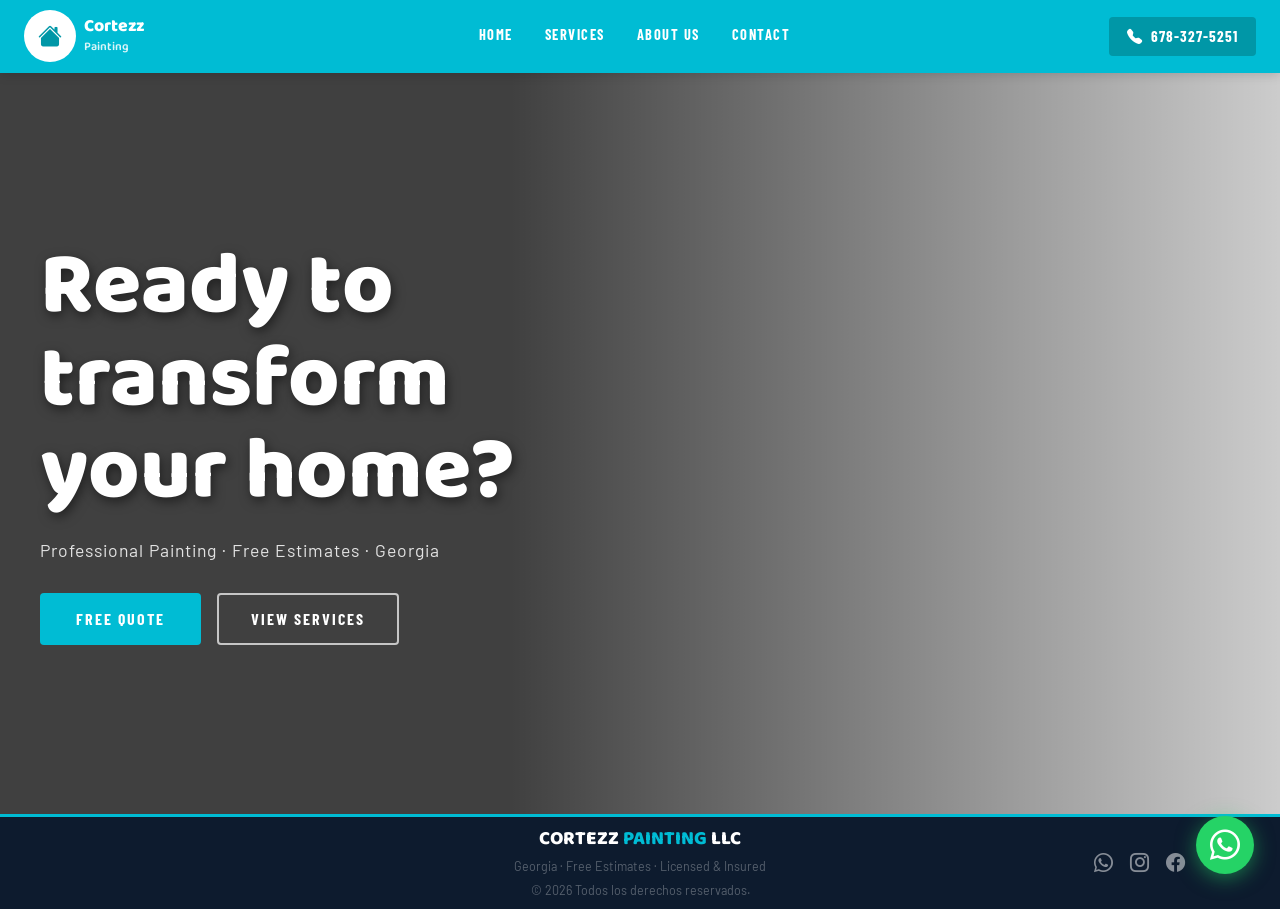
<file: index.html>
<!DOCTYPE html>
<html lang="es">

<head>
    <meta charset="UTF-8" />
    <meta name="viewport" content="width=device-width, initial-scale=1.0" />
    <title>Cortezz Painting LLC</title>
    <link href="https://cdn.jsdelivr.net/npm/bootstrap@5.3.3/dist/css/bootstrap.min.css" rel="stylesheet" />
    <link href="https://cdn.jsdelivr.net/npm/bootstrap-icons@1.11.3/font/bootstrap-icons.css" rel="stylesheet" />
    <link
        href="https://fonts.googleapis.com/css2?family=Baloo+2:wght@600;800&family=Barlow:wght@300;400;600&family=Barlow+Condensed:wght@600;700&display=swap"
        rel="stylesheet" />
    <link rel="stylesheet" href="css/styles.css" />
</head>

<body>

    <!-- ═══ NAVBAR ═══ -->
    <nav class="navbar navbar-expand-lg">
        <div class="container-fluid px-4">

            <a class="navbar-brand d-flex align-items-center gap-2" href="#inicio">
                <div class="logo-circle">
                    <i class="bi bi-house-fill"></i>
                </div>
                <span class="logo-text">Cortezz<br><small>Painting</small></span>
            </a>

            <button class="navbar-toggler" type="button" data-bs-toggle="collapse" data-bs-target="#navMenu">
                <span class="navbar-toggler-icon"></span>
            </button>

            <div class="collapse navbar-collapse justify-content-center" id="navMenu">
                <ul class="navbar-nav gap-lg-4">
                    <li class="nav-item"><a class="nav-link active-link" href="index.html">HOME</a></li>
                    <li class="nav-item"><a class="nav-link" href="Services.html">SERVICES</a></li>
                    <li class="nav-item"><a class="nav-link" href="AboutUs.html">ABOUT US</a></li>
                    <li class="nav-item"><a class="nav-link" href="Contact.html">CONTACT</a></li>
                </ul>
            </div>

            <a href="tel:6783275251" class="nav-phone d-none d-lg-flex align-items-center gap-2">
                <i class="bi bi-telephone-fill"></i> 678-327-5251
            </a>

        </div>
    </nav>

    <!-- ═══ HERO ═══ -->
    <section id="inicio" class="hero">
        <div class="hero-overlay"></div>
        <div class="hero-content">
            <h1>Ready to transform your home?</h1>
            <p>Professional Painting · Free Estimates · Georgia</p>
            <div class="d-flex gap-3 flex-wrap justify-content-center justify-content-md-start">
                <a href="Contact.html" class="btn-hero-primary">Free Quote</a>
                <a href="Services.html" class="btn-hero-outline">View Services</a>
            </div>
        </div>
    </section>

    <!-- ═══ FOOTER ═══ -->
    <footer>
        <div class="container-fluid px-4 footer-wrap">
            <div class="text-center py-2">
                <span class="footer-logo">CORTEZZ <span>PAINTING</span> LLC</span><br>
                <small>Georgia · Free Estimates · Licensed &amp; Insured</small><br>
                <small>© 2026 Todos los derechos reservados.</small>
            </div>
            <div class="ftr-social text-center">
                <a href="https://wa.me/16783275251" target="_blank"><i class="bi bi-whatsapp"></i></a>
                <a href="https://instagram.com/cortezzpainting" target="_blank"><i class="bi bi-instagram"></i></a>
                <a href="https://facebook.com/cortezzpainting" target="_blank"><i class="bi bi-facebook"></i></a>
            </div>
        </div>
    </footer>

    <!-- ═══ WhatsApp flotante ═══ -->
    <a href="https://wa.me/16783275251" target="_blank" class="wa-float" title="WhatsApp">
        <i class="bi bi-whatsapp"></i>
    </a>

    <!-- ═══ Scroll top ═══ -->
    <button id="scrollTop"><i class="bi bi-arrow-up"></i></button>

    <script src="https://cdn.jsdelivr.net/npm/bootstrap@5.3.3/dist/js/bootstrap.bundle.min.js"></script>
    <script src="js/index.js"></script>
</body>

</html>
</file>
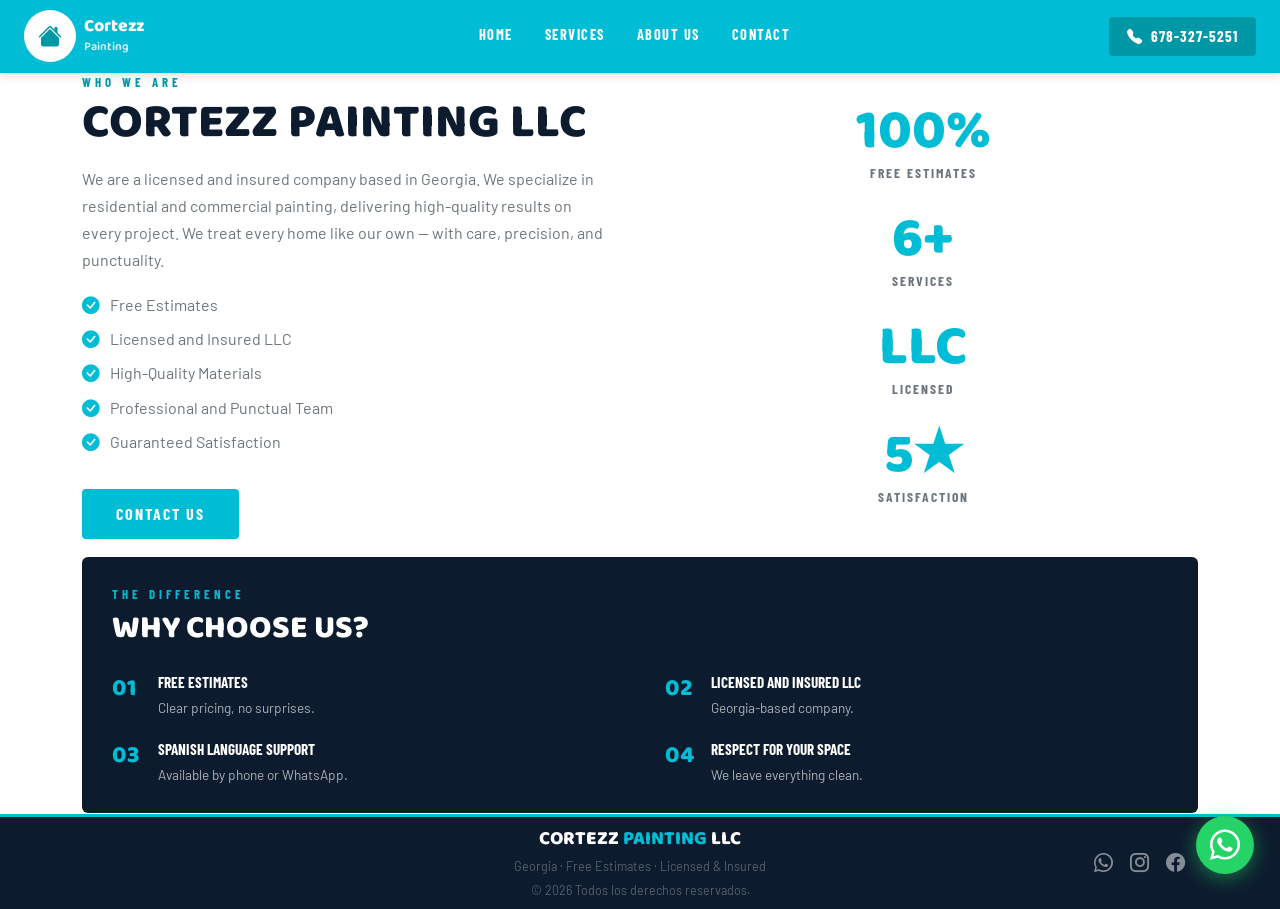
<file: AboutUs.html>
<!DOCTYPE html>
<html lang="es">

<head>
    <meta charset="UTF-8">
    <meta name="viewport" content="width=device-width, initial-scale=1.0">
    <title>About Us — Cortezz Painting LLC</title>
    <link href="https://cdn.jsdelivr.net/npm/bootstrap@5.3.3/dist/css/bootstrap.min.css" rel="stylesheet" />
    <link href="https://cdn.jsdelivr.net/npm/bootstrap-icons@1.11.3/font/bootstrap-icons.css" rel="stylesheet" />
    <link href="https://fonts.googleapis.com/css2?family=Baloo+2:wght@600;800&family=Barlow:wght@300;400;600&family=Barlow+Condensed:wght@600;700&display=swap" rel="stylesheet" />
    <link rel="stylesheet" href="css/styles.css" />
</head>

<body>
    <!-- ═══ NAVBAR ═══ -->
    <nav class="navbar navbar-expand-lg">
        <div class="container-fluid px-4">
            <a class="navbar-brand d-flex align-items-center gap-2" href="#inicio">
                <div class="logo-circle">
                    <i class="bi bi-house-fill"></i>
                </div>
                <span class="logo-text">Cortezz<br><small>Painting</small></span>
            </a>
            <button class="navbar-toggler" type="button" data-bs-toggle="collapse" data-bs-target="#navMenu">
                <span class="navbar-toggler-icon"></span>
            </button>
            <div class="collapse navbar-collapse justify-content-center" id="navMenu">
                <ul class="navbar-nav gap-lg-4">
                    <li class="nav-item"><a class="nav-link" href="index.html">HOME</a></li>
                    <li class="nav-item"><a class="nav-link" href="Services.html">SERVICES</a></li>
                    <li class="nav-item"><a class="nav-link active-link" href="AboutUs.html">ABOUT US</a></li>
                    <li class="nav-item"><a class="nav-link" href="Contact.html">CONTACT</a></li>
                </ul>
            </div>
            <a href="tel:6783275251" class="nav-phone d-none d-lg-flex align-items-center gap-2">
                <i class="bi bi-telephone-fill"></i> 678-327-5251
            </a>
        </div>
    </nav>

    <!-- ═══ SOBRE NOSOTROS ═══ -->
    <section id="nosotros" class="about-section">
        <div class="container py-4">
            <div class="row align-items-center g-3">
                <div class="col-lg-6">
                    <p class="sec-label">Who We Are</p>
                    <h2 class="sec-title mb-3">CORTEZZ PAINTING LLC</h2>
                    <p class="about-text">We are a licensed and insured company based in Georgia. We
                        specialize in residential and commercial painting, delivering high-quality results on every
                        project. We treat every home like our own — with care, precision, and punctuality.
                    </p>
                    <ul class="about-list">
                        <li><i class="bi bi-check-circle-fill"></i> Free Estimates</li>
                        <li><i class="bi bi-check-circle-fill"></i> Licensed and Insured LLC</li>
                        <li><i class="bi bi-check-circle-fill"></i> High-Quality Materials</li>
                        <li><i class="bi bi-check-circle-fill"></i> Professional and Punctual Team</li>
                        <li><i class="bi bi-check-circle-fill"></i> Guaranteed Satisfaction</li>
                    </ul>
                    <a href="/html/Contact.html" class="btn-main mt-3 d-inline-block">Contact Us</a>
                </div>
                <div class="col-lg-6">
                    <div class="stats-grid">
                        <div class="stat-box"><span class="stat-num">100%</span><span class="stat-lbl">Free Estimates</span></div>
                        <div class="stat-box"><span class="stat-num">6+</span><span class="stat-lbl">Services</span></div>
                        <div class="stat-box"><span class="stat-num">LLC</span><span class="stat-lbl">Licensed</span></div>
                        <div class="stat-box"><span class="stat-num">5★</span><span class="stat-lbl">Satisfaction</span></div>
                    </div>
                </div>
            </div>
            <!-- Por qué elegirnos -->
            <div class="nos-why">
                <p class="sec-label" style="color:var(--teal)">The Difference</p>
                <h3 class="nos-why-title">WHY CHOOSE US?</h3>
                <div class="nos-why-grid">
                    <div class="nos-why-item">
                        <span class="nos-why-num">01</span>
                        <div><strong>Free Estimates</strong><p>Clear pricing, no surprises.</p></div>
                    </div>
                    <div class="nos-why-item">
                        <span class="nos-why-num">02</span>
                        <div><strong>Licensed and Insured LLC</strong><p>Georgia-based company.</p></div>
                    </div>
                    <div class="nos-why-item">
                        <span class="nos-why-num">03</span>
                        <div><strong>Spanish Language Support</strong><p>Available by phone or WhatsApp.</p></div>
                    </div>
                    <div class="nos-why-item">
                        <span class="nos-why-num">04</span>
                        <div><strong>Respect for Your Space</strong><p>We leave everything clean.</p></div>
                    </div>
                </div>
            </div>
        </div>
    </section>

    <!-- ═══ FOOTER ═══ -->
    <footer>
        <div class="container-fluid px-4 footer-wrap">
            <div class="text-center py-2">
                <span class="footer-logo">CORTEZZ <span>PAINTING</span> LLC</span><br>
                <small>Georgia · Free Estimates · Licensed &amp; Insured</small><br>
                <small>© 2026 Todos los derechos reservados.</small>
            </div>
            <div class="ftr-social text-center">
                <a href="https://wa.me/16783275251" target="_blank"><i class="bi bi-whatsapp"></i></a>
                <a href="https://instagram.com/cortezzpainting" target="_blank"><i class="bi bi-instagram"></i></a>
                <a href="https://facebook.com/cortezzpainting" target="_blank"><i class="bi bi-facebook"></i></a>
            </div>
        </div>
    </footer>

    <a href="https://wa.me/16783275251" target="_blank" class="wa-float" title="WhatsApp">
        <i class="bi bi-whatsapp"></i>
    </a>
    <button id="scrollTop"><i class="bi bi-arrow-up"></i></button>

    <script src="https://cdn.jsdelivr.net/npm/bootstrap@5.3.3/dist/js/bootstrap.bundle.min.js"></script>
    <script src="js/index.js"></script>
</body>

</html>
</file>
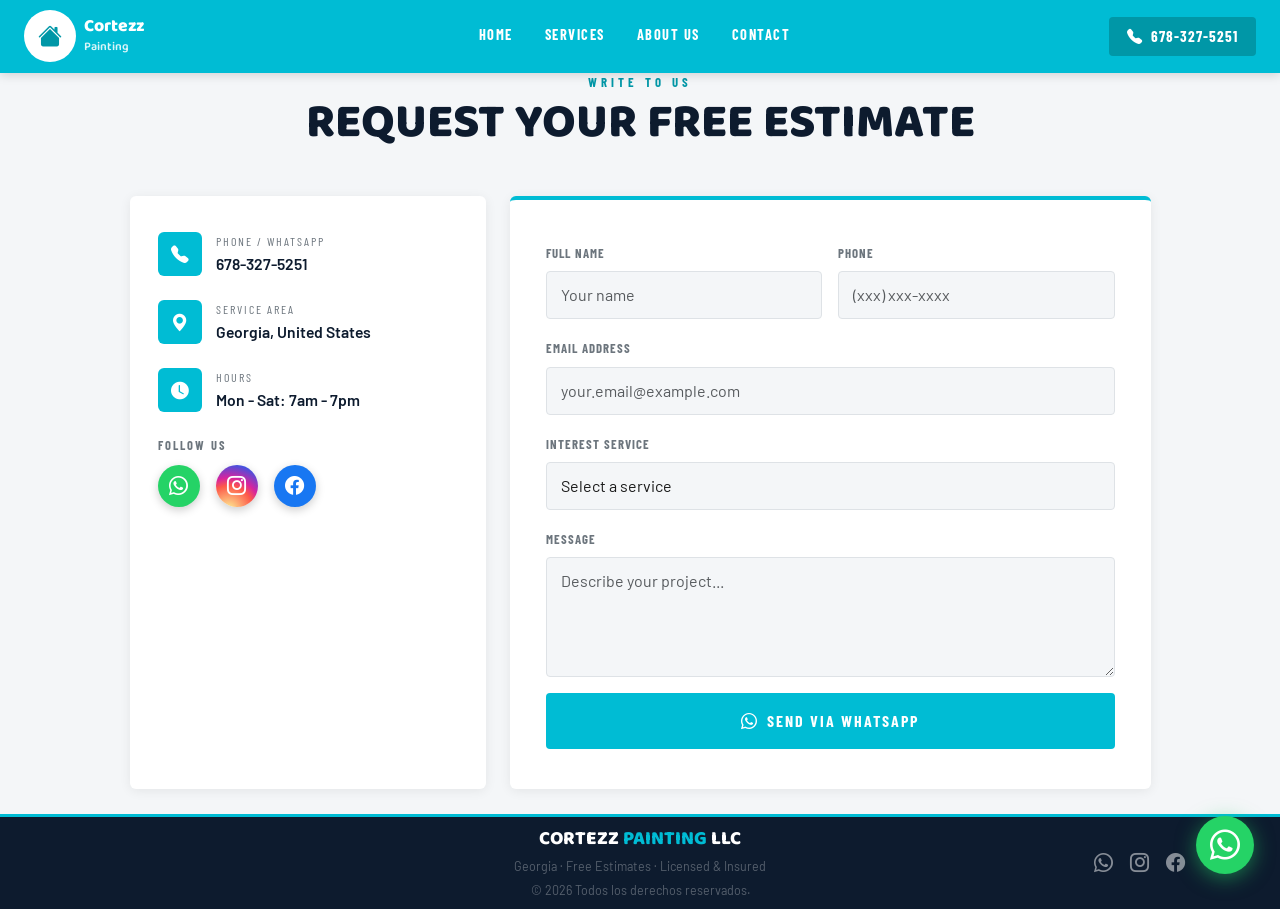
<file: Contact.html>
<!DOCTYPE html>
<html lang="es">

<head>
    <meta charset="UTF-8">
    <meta name="viewport" content="width=device-width, initial-scale=1.0">
    <title>Contact — Cortezz Painting LLC</title>
    <link href="https://cdn.jsdelivr.net/npm/bootstrap@5.3.3/dist/css/bootstrap.min.css" rel="stylesheet" />
    <link href="https://cdn.jsdelivr.net/npm/bootstrap-icons@1.11.3/font/bootstrap-icons.css" rel="stylesheet" />
    <link
        href="https://fonts.googleapis.com/css2?family=Baloo+2:wght@600;800&family=Barlow:wght@300;400;600&family=Barlow+Condensed:wght@600;700&display=swap"
        rel="stylesheet" />
    <link rel="stylesheet" href="css/styles.css" />
</head>

<body>
    <!-- ═══ NAVBAR ═══ -->
    <nav class="navbar navbar-expand-lg">
        <div class="container-fluid px-4">
            <a class="navbar-brand d-flex align-items-center gap-2" href="#inicio">
                <div class="logo-circle">
                    <i class="bi bi-house-fill"></i>
                </div>
                <span class="logo-text">Cortezz<br><small>Painting</small></span>
            </a>
            <button class="navbar-toggler" type="button" data-bs-toggle="collapse" data-bs-target="#navMenu">
                <span class="navbar-toggler-icon"></span>
            </button>
            <div class="collapse navbar-collapse justify-content-center" id="navMenu">
                <ul class="navbar-nav gap-lg-4">
                    <li class="nav-item"><a class="nav-link" href="index.html">HOME</a></li>
                    <li class="nav-item"><a class="nav-link" href="Services.html">SERVICES</a></li>
                    <li class="nav-item"><a class="nav-link" href="AboutUs.html">ABOUT US</a></li>
                    <li class="nav-item"><a class="nav-link active-link" href="Contact.html">CONTACT</a></li>
                </ul>
            </div>
            <a href="tel:6783275251" class="nav-phone d-none d-lg-flex align-items-center gap-2">
                <i class="bi bi-telephone-fill"></i> 678-327-5251
            </a>
        </div>
    </nav>

    <!-- ═══ CONTACTO ═══ -->
    <section id="contacto" class="contact-section">
        <div class="container py-3d">
            <div class="text-center mb-5">
                <p class="sec-label">Write to us</p>
                <h2 class="sec-title">REQUEST YOUR FREE ESTIMATE</span></h2>
            </div>
            <div class="row g-4 justify-content-center">

                <!-- Info -->
                <div class="col-lg-4">
                    <div class="info-card">
                        <div class="info-item">
                            <div class="info-icon"><i class="bi bi-telephone-fill"></i></div>
                            <div><small>Phone / WhatsApp</small><a href="tel:6783275251">678-327-5251</a></div>
                        </div>
                        <div class="info-item">
                            <div class="info-icon"><i class="bi bi-geo-alt-fill"></i></div>
                            <div><small>Service Area</small>
                                <p>Georgia, United States</p>
                            </div>
                        </div>
                        <div class="info-item">
                            <div class="info-icon"><i class="bi bi-clock-fill"></i></div>
                            <div><small>Hours</small>
                                <p>Mon - Sat: 7am - 7pm</p>
                            </div>
                        </div>
                        <div class="mt-4">
                            <p class="soc-title">Follow Us</p>
                            <div class="d-flex gap-3">
                                <a href="https://wa.me/16783275251" target="_blank" class="soc-btn s-wa"><i
                                        class="bi bi-whatsapp"></i></a>
                                <a href="https://instagram.com/cortezzpainting" target="_blank" class="soc-btn s-ig"><i
                                        class="bi bi-instagram"></i></a>
                                <a href="https://facebook.com/cortezzpainting" target="_blank" class="soc-btn s-fb"><i
                                        class="bi bi-facebook"></i></a>
                            </div>
                        </div>
                    </div>
                </div>

                <!-- Formulario -->
                <div class="col-lg-7">
                    <form id="contactForm" class="form-card">
                        <div class="row g-3">
                            <div class="col-md-6">
                                <label class="form-label">Full Name</label>
                                <input id="f-name" type="text" class="form-control" placeholder="Your name">
                                <div class="invalid-feedback">Please enter your name.</div>
                            </div>
                            <div class="col-md-6">
                                <label class="form-label">Phone</label>
                                <input id="f-phone" type="tel" class="form-control" placeholder="(xxx) xxx-xxxx">
                                <div class="invalid-feedback">Please enter your phone number.</div>
                            </div>
                            <div class="col-12">
                                <label class="form-label">Email Address</label>
                                <input id="f-email" type="email" class="form-control" placeholder="your.email@example.com">
                                <div class="invalid-feedback">Please enter a valid email address.</div>
                            </div>
                            <div class="col-12">
                                <label class="form-label">Interest Service</label>
                                <select id="f-service" class="form-select">
                                    <option value="" disabled selected>Select a service</option>
                                    <option>Interior / Exterior Painting</option>
                                    <option>Pressure Washing</option>
                                    <option>Drywall Repairs</option>
                                    <option>Exterior Repairs</option>
                                    <option> siding (Siding)</option>
                                    <option>Fences, Wood and Decks</option>
                                    <option>Multiple Services</option>
                                </select>
                            </div>
                            <div class="col-12">
                                <label class="form-label">Message</label>
                                <textarea id="f-msg" class="form-control" rows="4"
                                    placeholder="Describe your project..."></textarea>
                            </div>
                            <div class="col-12">
                                <button id="btnSend" class="btn-main w-100 py-3">
                                    <i class="bi bi-whatsapp me-2"></i>Send via WhatsApp
                                </button>
                                <p id="form-success" class="form-success d-none mt-3">
                                    <i class="bi bi-check-circle-fill me-2"></i>Done! We'll contact you soon.
                                </p>
                            </div>
                        </div>
                    </form>
                </div>

            </div>
        </div>
    </section>

    <!-- ═══ FOOTER ═══ -->
    <footer>
        <div class="container-fluid px-4 footer-wrap">
            <div class="text-center py-2">
                <span class="footer-logo">CORTEZZ <span>PAINTING</span> LLC</span><br>
                <small>Georgia · Free Estimates · Licensed &amp; Insured</small><br>
                <small>© 2026 Todos los derechos reservados.</small>
            </div>
            <div class="ftr-social text-center">
                <a href="https://wa.me/16783275251" target="_blank"><i class="bi bi-whatsapp"></i></a>
                <a href="https://instagram.com/cortezzpainting" target="_blank"><i class="bi bi-instagram"></i></a>
                <a href="https://facebook.com/cortezzpainting" target="_blank"><i class="bi bi-facebook"></i></a>
            </div>
        </div>
    </footer>

    <a href="https://wa.me/16783275251" target="_blank" class="wa-float" title="WhatsApp">
        <i class="bi bi-whatsapp"></i>
    </a>
    <button id="scrollTop"><i class="bi bi-arrow-up"></i></button>

    <script src="https://cdn.jsdelivr.net/npm/bootstrap@5.3.3/dist/js/bootstrap.bundle.min.js"></script>
    <script src="js/index.js"></script>
</body>

</html>
</file>
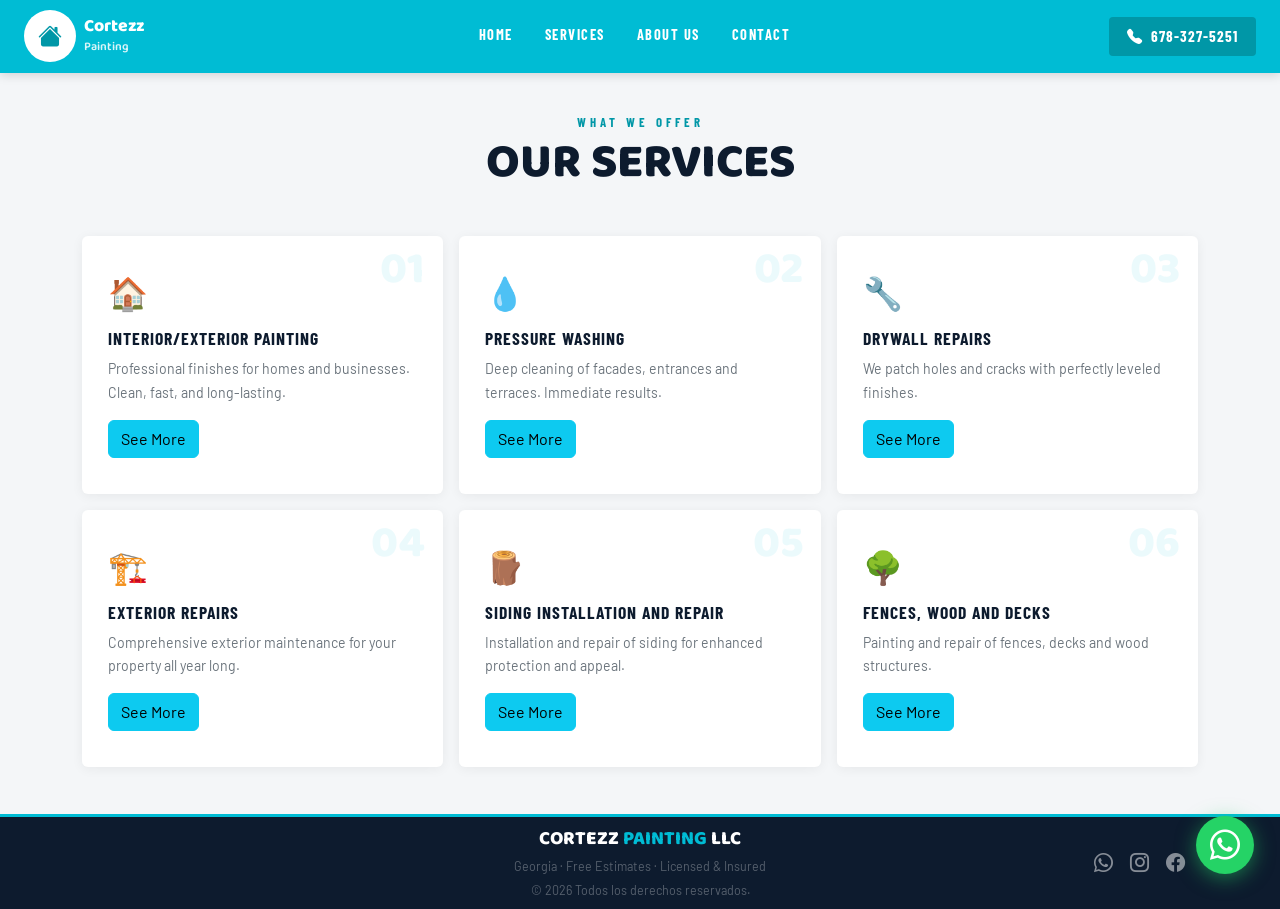
<file: Services.html>
<!DOCTYPE html>
<html lang="es">

<head>
    <meta charset="UTF-8">
    <meta name="viewport" content="width=device-width, initial-scale=1.0">
    <title>Services — Cortezz Painting LLC</title>
    <link href="https://cdn.jsdelivr.net/npm/bootstrap@5.3.3/dist/css/bootstrap.min.css" rel="stylesheet" />
    <link href="https://cdn.jsdelivr.net/npm/bootstrap-icons@1.11.3/font/bootstrap-icons.css" rel="stylesheet" />
    <link
        href="https://fonts.googleapis.com/css2?family=Baloo+2:wght@600;800&family=Barlow:wght@300;400;600&family=Barlow+Condensed:wght@600;700&display=swap"
        rel="stylesheet" />
    <link rel="stylesheet" href="css/styles.css" />
</head>

<body>
    <!-- ═══ MODAL GALERÍA ═══ -->
    <div class="modal fade" id="modalGaleria" tabindex="-1">
        <div class="modal-dialog modal-lg modal-dialog-centered">
            <div class="modal-content">
                <div class="modal-header">
                    <h5 class="modal-title" id="tituloModal"></h5>
                    <button type="button" class="btn-close" data-bs-dismiss="modal"></button>
                </div>
                <div class="modal-body">
                    <div id="galeriaPares"></div>
                </div>
            </div>
        </div>
    </div>

    <!-- ═══ NAVBAR ═══ -->
    <nav class="navbar navbar-expand-lg">
        <div class="container-fluid px-4">
            <a class="navbar-brand d-flex align-items-center gap-2" href="#inicio">
                <div class="logo-circle">
                    <i class="bi bi-house-fill"></i>
                </div>
                <span class="logo-text">Cortezz<br><small>Painting</small></span>
            </a>
            <button class="navbar-toggler" type="button" data-bs-toggle="collapse" data-bs-target="#navMenu">
                <span class="navbar-toggler-icon"></span>
            </button>
            <div class="collapse navbar-collapse justify-content-center" id="navMenu">
                <ul class="navbar-nav gap-lg-4">
                    <li class="nav-item"><a class="nav-link" href="index.html">HOME</a></li>
                    <li class="nav-item"><a class="nav-link active-link" href="Services.html">SERVICES</a></li>
                    <li class="nav-item"><a class="nav-link" href="AboutUs.html">ABOUT US</a></li>
                    <li class="nav-item"><a class="nav-link" href="Contact.html">CONTACT</a></li>
                </ul>
            </div>
            <a href="tel:6783275251" class="nav-phone d-none d-lg-flex align-items-center gap-2">
                <i class="bi bi-telephone-fill"></i> 678-327-5251
            </a>
        </div>
    </nav>

    <!-- ═══ SERVICIOS ═══ -->
    <section id="servicios">
        <div class="container">
            <div class="text-center mb-5">
                <p class="sec-label">What we offer</p>
                <h2 class="sec-title">OUR SERVICES</h2>
            </div>
            <div class="row g-3">
                <div class="col-md-6 col-lg-4">
                    <div class="srv-card">
                        <span class="srv-num">01</span>
                        <span class="srv-icon">🏠</span>
                        <h5>Interior/Exterior Painting</h5>
                        <p>Professional finishes for homes and businesses. Clean, fast, and long-lasting.</p>
                        <button class="btn btn-info mt-3"
                            onclick="abrirGaleria(['img/InteriorExteriorPainting1Antes.jpeg'],['img/InteriorExteriorPainting2Despues.jpeg'],'Pintura Interior / Exterior')">See More</button>
                    </div>
                </div>
                <div class="col-md-6 col-lg-4">
                    <div class="srv-card">
                        <span class="srv-num">02</span>
                        <span class="srv-icon">💧</span>
                        <h5>Pressure Washing</h5>
                        <p>Deep cleaning of facades, entrances and terraces. Immediate results.</p>
                        <button class="btn btn-info mt-3" onclick="abrirGaleria([],[],'Pressure Washing')">See More</button>
                    </div>
                </div>
                <div class="col-md-6 col-lg-4">
                    <div class="srv-card">
                        <span class="srv-num">03</span>
                        <span class="srv-icon">🔧</span>
                        <h5>Drywall Repairs</h5>
                        <p>We patch holes and cracks with perfectly leveled finishes.</p>
                        <button class="btn btn-info mt-3" onclick="abrirGaleria([],[],'Drywall Repairs')">See More</button>
                    </div>
                </div>
                <div class="col-md-6 col-lg-4">
                    <div class="srv-card">
                        <span class="srv-num">04</span>
                        <span class="srv-icon">🏗️</span>
                        <h5>Exterior Repairs</h5>
                        <p>Comprehensive exterior maintenance for your property all year long.</p>
                        <button class="btn btn-info mt-3"
                            onclick="abrirGaleria(['img/ExteriorRepairs1Antes.jpeg'],['img/ExteriorRepairs2Despues.jpeg'],'Exterior Repairs')">See More
                        </button>
                    </div>
                </div>
                <div class="col-md-6 col-lg-4">
                    <div class="srv-card">
                        <span class="srv-num">05</span>
                        <span class="srv-icon">🪵</span>
                        <h5>Siding Installation and Repair</h5>
                        <p>Installation and repair of siding for enhanced protection and appeal.</p>
                        <button class="btn btn-info mt-3" onclick="abrirGaleria([],[],'Siding Installation and Repair')">See More</button>
                    </div>
                </div>
                <div class="col-md-6 col-lg-4">
                    <div class="srv-card">
                        <span class="srv-num">06</span>
                        <span class="srv-icon">🌳</span>
                        <h5>Fences, Wood and Decks</h5>
                        <p>Painting and repair of fences, decks and wood structures.</p>
                        <button class="btn btn-info mt-3"
                            onclick="abrirGaleria(['img/Decks1Antes.jpg'],['img/Decks1Despues.jpg'],'Fences, Wood and Decks')">See More
                        </button>
                    </div>
                </div>
            </div>
        </div>
    </section>

    <!-- ═══ FOOTER ═══ -->
    <footer>
        <div class="container-fluid px-4 footer-wrap">
            <div class="text-center py-2">
                <span class="footer-logo">CORTEZZ <span>PAINTING</span> LLC</span><br>
                <small>Georgia · Free Estimates · Licensed &amp; Insured</small><br>
                <small>© 2026 Todos los derechos reservados.</small>
            </div>
            <div class="ftr-social text-center">
                <a href="https://wa.me/16783275251" target="_blank"><i class="bi bi-whatsapp"></i></a>
                <a href="https://instagram.com/cortezzpainting" target="_blank"><i class="bi bi-instagram"></i></a>
                <a href="https://facebook.com/cortezzpainting" target="_blank"><i class="bi bi-facebook"></i></a>
            </div>
        </div>
    </footer>

    <a href="https://wa.me/16783275251" target="_blank" class="wa-float" title="WhatsApp">
        <i class="bi bi-whatsapp"></i>
    </a>
    <button id="scrollTop"><i class="bi bi-arrow-up"></i></button>

    <script src="https://cdn.jsdelivr.net/npm/bootstrap@5.3.3/dist/js/bootstrap.bundle.min.js"></script>
    <script src="js/index.js"></script>
</body>

</html>
</file>
<file: css/styles.css>
/* ═══ VARIABLES ═══ */
:root {
  --teal: #00bcd4;
  --teal-dk: #0097a7;
  --navy: #0d1b2e;
  --red: #c0392b;
  --red-br: #e74c3c;
  --white: #ffffff;
  --light: #f4f6f8;
  --muted: #6c757d;
  --dark: #1a1a1a;
}

* {
  margin: 0;
  padding: 0;
  box-sizing: border-box;
}

html {
  scroll-behavior: smooth;
}

body {
  font-family: 'Barlow', sans-serif;
  background: var(--white);
  color: var(--dark);
  overflow-x: hidden;
  min-height: 100vh;
  display: flex;
  flex-direction: column;
}

/* ═══ NAVBAR — ═══ */
.navbar {
  background: var(--teal);
  padding: 0 0;
  min-height: 70px;
  position: sticky;
  top: 0;
  z-index: 1000;
  box-shadow: 0 2px 10px rgba(0, 0, 0, .15);
}

.logo-circle {
  width: 52px;
  height: 52px;
  background: var(--white);
  border-radius: 50%;
  display: flex;
  align-items: center;
  justify-content: center;
  font-size: 1.5rem;
  color: var(--teal-dk);
  font-weight: 800;
  flex-shrink: 0;
}

.logo-text {
  font-family: 'Baloo 2', cursive;
  font-size: 1.1rem;
  font-weight: 800;
  color: var(--white);
  line-height: 1.1;
}

.logo-text small {
  font-size: .75rem;
  font-weight: 600;
  opacity: .85;
}

.navbar .nav-link {
  font-family: 'Barlow Condensed', sans-serif;
  font-size: .9rem;
  font-weight: 700;
  letter-spacing: 1.5px;
  color: var(--white) !important;
  padding: 24px 4px !important;
  border-bottom: 3px solid transparent;
  transition: border-color .2s, opacity .2s;
}

.navbar .nav-link:hover,
.navbar .nav-link.active-link {
  border-bottom-color: var(--white);
  opacity: 1;
}

.nav-phone {
  font-family: 'Barlow Condensed', sans-serif;
  font-weight: 700;
  font-size: .95rem;
  letter-spacing: 1px;
  color: var(--white);
  text-decoration: none;
  background: var(--teal-dk);
  padding: 8px 18px;
  border-radius: 4px;
  transition: background .2s;
  white-space: nowrap;
}

.nav-phone:hover {
  background: var(--navy);
  color: var(--white);
}

.navbar-toggler {
  border: 2px solid rgba(255, 255, 255, .6);
}

.navbar-toggler-icon {
  background-image: url("data:image/svg+xml,%3csvg xmlns='http://www.w3.org/2000/svg' viewBox='0 0 30 30'%3e%3cpath stroke='rgba%28255,255,255,1%29' stroke-width='2' d='M4 7h22M4 15h22M4 23h22'/%3e%3c/svg%3e");
}


/* ═══ HERO ═══ */
.hero {
  position: relative;
  height: 741px;
  width: 100%;
  overflow: hidden;
  flex: 1 0 auto;

  background: url('https://images.unsplash.com/photo-1562259949-e8e7689d7828?w=1600&q=80')
    center center / cover no-repeat;

  display: flex;
  align-items: center;

  padding: 40px 40px;
}

.hero-overlay {
  position: absolute;
  inset: 0;
  background: linear-gradient(to right, rgba(0, 0, 0, .75) 40%, rgba(0, 0, 0, .2) 100%);
}

.hero-content {
  position: relative;
  z-index: 2;
  max-width: 600px;
}

.hero-content h1 {
  font-family: 'Baloo 2', cursive;
  font-size: clamp(2.8rem, 7vw, 5.5rem);
  font-weight: 800;
  color: var(--white);
  line-height: 1.05;
  margin-bottom: 18px;
  text-shadow: 2px 4px 12px rgba(0, 0, 0, .5);
}

.hero-content p {
  font-size: 1.1rem;
  color: rgba(255, 255, 255, .85);
  margin-bottom: 30px;
  letter-spacing: 1px;
}

.btn-hero-primary {
  background: var(--teal);
  color: var(--white);
  font-family: 'Barlow Condensed', sans-serif;
  font-weight: 700;
  font-size: 1rem;
  letter-spacing: 2px;
  text-transform: uppercase;
  padding: 14px 36px;
  border-radius: 4px;
  text-decoration: none;
  display: inline-block;
  transition: background .2s, transform .2s;
}

.btn-hero-primary:hover {
  background: var(--teal-dk);
  transform: translateY(-2px);
  color: var(--white);
}

.btn-hero-outline {
  border: 2px solid rgba(255, 255, 255, .7);
  color: var(--white);
  font-family: 'Barlow Condensed', sans-serif;
  font-weight: 700;
  font-size: 1rem;
  letter-spacing: 2px;
  text-transform: uppercase;
  padding: 12px 32px;
  border-radius: 4px;
  text-decoration: none;
  display: inline-block;
  transition: border-color .2s, background .2s;
}

.btn-hero-outline:hover {
  border-color: var(--teal);
  background: rgba(0, 188, 212, .15);
  color: var(--white);
}

/* ═══ SECTION SHARED ═══ */
.sec-label {
  font-family: 'Barlow Condensed', sans-serif;
  font-size: .8rem;
  letter-spacing: 4px;
  text-transform: uppercase;
  color: var(--teal-dk);
  font-weight: 700;
  margin-bottom: 6px;
}

.sec-title {
  font-family: 'Baloo 2', cursive;
  font-size: clamp(2rem, 4vw, 3rem);
  font-weight: 800;
  color: var(--navy);
  line-height: 1.05;
}

/* ═══ SERVICES ═══ */
#servicios {
  background: var(--light);
  height: 741px;

  display: flex;
  align-items: flex-start;

  padding-top: 40px;
}

#servicios .container {
  width: 100%;
}

.srv-card {
  background: var(--white);
  padding: 32px 26px;
  height: 100%;
  position: relative;
  overflow: hidden;
  border-bottom: 4px solid transparent;
  border-radius: 6px;
  box-shadow: 0 2px 12px rgba(0, 0, 0, .06);
  transition: border-color .3s, transform .2s, box-shadow .3s;
}

.srv-card:hover {
  border-color: var(--teal);
  transform: translateY(-4px);
  box-shadow: 0 8px 24px rgba(0, 188, 212, .15);
}

.srv-num {
  position: absolute;
  top: 12px;
  right: 18px;
  font-family: 'Baloo 2', cursive;
  font-size: 2.8rem;
  color: rgba(0, 188, 212, .08);
  font-weight: 800;
  line-height: 1;
}

.srv-icon {
  font-size: 2rem;
  margin-bottom: 12px;
  display: block;
}

.srv-card h5 {
  font-family: 'Barlow Condensed', sans-serif;
  font-size: 1.1rem;
  letter-spacing: 1px;
  text-transform: uppercase;
  font-weight: 700;
  color: var(--navy);
  margin-bottom: 8px;
}

.srv-card p {
  font-size: .88rem;
  color: var(--muted);
  line-height: 1.65;
  margin: 0;
}

/* ═══ ABOUT ═══ */
.about-section {
  background: var(--white);
  height: 741px;
  display: flex;
  align-items: center;
}

.about-text {
  color: var(--muted);
  line-height: 1.7;
  font-size: 1rem;
  max-width: 95%;
}

.about-list {
  list-style: none;
  padding: 0;
  margin: 18px 0;
}

.about-list li {
  color: var(--muted);
  margin-bottom: 8px;
  display: flex;
  align-items: center;
  gap: 10px;
}

.about-list li i {
  color: var(--teal);
  font-size: 1.1rem;
  flex-shrink: 0;
}

.btn-main {
  background: var(--teal);
  color: var(--white);
  font-family: 'Barlow Condensed', sans-serif;
  font-weight: 700;
  font-size: 1rem;
  letter-spacing: 2px;
  text-transform: uppercase;
  padding: 13px 34px;
  border-radius: 4px;
  border: none;
  text-decoration: none;
  cursor: pointer;
  transition: background .2s, transform .2s;
  display: inline-block;
}

.btn-main:hover {
  background: var(--teal-dk);
  transform: translateY(-2px);
  color: var(--white);
}

/* ═══ MODAL GALERÍA ═══ */
.modal-dialog {
  max-width: 1200px;
}
.modal-body{
    max-height: 75vh;
    overflow-y: auto;
}

.galeria-img{
    width: 100%;
    height: 350px;
    object-fit: cover;
    border-radius: 20px;
    transition: .3s;
}

.galeria-img:hover{
    transform: scale(1.03);
}

/* Cada par antes/después */
.par-comparacion{
    margin-bottom: 28px;
}

.par-comparacion:last-child{
    margin-bottom: 0;
}

.par-label{
    text-align: center;
    font-family: "Barlow Condensed", sans-serif;
    font-weight: 700;
    letter-spacing: 1px;
    color: var(--navy);
    margin-bottom: 10px;
    font-size: 1.05rem;
}

.galeria-vacia{
    width: 100%;
    height: 400px;
    border-radius: 20px;
    display: flex;
    align-items: center;
    justify-content: center;
    background: #f1f3f5;
    color: #98a2b3;
    font-family: "Barlow", sans-serif;
    font-size: .95rem;
}

.modal-title {
  font-weight: 700;
  color: var(--navy);
}

.modal-content {
  border: none;
  border-radius: 20px;
  overflow: hidden;
}

.modal-header {
  border-bottom: 1px solid #eee;
  padding: 18px 25px;
}

.stats-grid {
  display: flex;
  flex-direction: column;
  justify-content: center;
  align-items: center;
  gap: 28px;
  height: 100%;
}

.stat-box {
  text-align: center;
}

.stat-num {
  font-family: 'Baloo 2', cursive;
  font-size: 3.5rem;
  font-weight: 800;
  color: var(--teal);
  display: block;
  line-height: 1;
}

.stat-lbl {
  font-family: 'Barlow Condensed', sans-serif;
  font-size: .85rem;
  letter-spacing: 2px;
  text-transform: uppercase;
  color: var(--muted);
  font-weight: 700;
  margin-top: 5px;
}

/* ═══ CONTACT ═══ */
.contact-section {
  background: var(--light);
  height: 741px;
  display: flex;
}

.contact-section .sec-title span {
  color: var(--teal-dk);
}

.info-card {
  background: var(--white);
  padding: 36px 28px;
  border-radius: 6px;
  box-shadow: 0 2px 12px rgba(0, 0, 0, .07);
  height: 100%;
}

.info-item {
  display: flex;
  align-items: flex-start;
  gap: 14px;
  margin-bottom: 24px;
}

.info-icon {
  width: 44px;
  height: 44px;
  background: var(--teal);
  border-radius: 6px;
  display: flex;
  align-items: center;
  justify-content: center;
  font-size: 1.1rem;
  color: var(--white);
  flex-shrink: 0;
}

.info-item small {
  display: block;
  font-family: 'Barlow Condensed', sans-serif;
  font-size: .75rem;
  letter-spacing: 2px;
  text-transform: uppercase;
  color: var(--muted);
  margin-bottom: 2px;
}

.info-item a,
.info-item p {
  color: var(--navy);
  text-decoration: none;
  font-weight: 600;
  font-size: .98rem;
  margin: 0;
}

.info-item a:hover {
  color: var(--teal-dk);
}

.soc-title {
  font-family: 'Barlow Condensed', sans-serif;
  letter-spacing: 2px;
  text-transform: uppercase;
  font-size: .78rem;
  color: var(--muted);
  font-weight: 700;
  margin-bottom: 10px;
}

.soc-btn {
  width: 42px;
  height: 42px;
  border-radius: 50%;
  display: flex;
  align-items: center;
  justify-content: center;
  font-size: 1.2rem;
  color: #fff;
  text-decoration: none;
  transition: transform .2s, filter .2s;
  box-shadow: 0 3px 10px rgba(0, 0, 0, .2);
}

.soc-btn:hover {
  transform: scale(1.15);
  filter: brightness(1.1);
  color: #fff;
}

.s-wa {
  background: #25D366;
}

.s-ig {
  background: radial-gradient(circle at 30% 107%, #fdf497 0%, #fd5949 45%, #d6249f 60%, #285AEB 90%);
}

.s-fb {
  background: #1877F2;
}

.form-card {
  background: var(--white);
  padding: 40px 36px;
  border-radius: 6px;
  box-shadow: 0 2px 12px rgba(0, 0, 0, .07);
  border-top: 4px solid var(--teal);
}

.form-control,
.form-select {
  background: var(--light) !important;
  border: 1px solid #dee2e6 !important;
  color: var(--dark) !important;
  border-radius: 4px;
  padding: 11px 14px;
  font-family: 'Barlow', sans-serif;
}

.form-control:focus,
.form-select:focus {
  box-shadow: 0 0 0 2px var(--teal) !important;
  border-color: var(--teal) !important;
}

.form-label {
  font-family: 'Barlow Condensed', sans-serif;
  letter-spacing: 1px;
  text-transform: uppercase;
  font-size: .8rem;
  font-weight: 700;
  color: var(--muted);
}

.form-control.is-invalid,
.form-select.is-invalid {
  border-color: var(--red) !important;
}

.invalid-feedback {
  color: var(--red);
  font-size: .8rem;
}

.form-success {
  color: #198754;
  font-family: 'Barlow Condensed', sans-serif;
  letter-spacing: 1px;
  font-size: .95rem;
  font-weight: 600;
}

/* ═══ FOOTER ═══ */
footer {
  background: var(--navy);
  color: rgba(255, 255, 255, .5);
  border-top: 3px solid var(--teal);
}

.footer-logo {
  font-family: 'Baloo 2', cursive;
  font-size: 1.2rem;
  font-weight: 800;
  color: var(--white);
}

.footer-logo span {
  color: var(--teal);
}

footer small {
  color: rgba(255, 255, 255, .3);
  font-size: .78rem;
}

.ftr-social a {
  color: rgba(255, 255, 255, .5);
  font-size: 1.2rem;
  margin-left: 14px;
  text-decoration: none;
  transition: color .2s;
}

.ftr-social a:hover {
  color: var(--teal);
}

/* Redes a la derecha, fuera del flujo (no agrandan el footer) y centradas vertical */
@media (min-width: 769px) {
  footer .footer-wrap {
    position: relative;
  }
  footer .ftr-social {
    position: absolute;
    right: 95px;
    top: 50%;
    transform: translateY(-50%);
  }

  #servicios,
  .about-section,
  .contact-section {
    flex: 1 0 auto;
  }
}

/* ═══ WhatsApp flotante ═══ */
.wa-float {
  position: fixed;
  bottom: 26px;
  right: 26px;
  z-index: 1000;
  background: #25D366;
  width: 58px;
  height: 58px;
  border-radius: 50%;
  display: flex;
  align-items: center;
  justify-content: center;
  font-size: 1.9rem;
  color: #fff;
  text-decoration: none;
  box-shadow: 0 4px 20px rgba(37, 211, 102, .5);
  animation: pulse-wa 2.5s infinite;
  transition: transform .2s;
}

.wa-float:hover {
  transform: scale(1.1);
  color: #fff;
}

@keyframes pulse-wa {

  0%,
  100% {
    box-shadow: 0 4px 20px rgba(37, 211, 102, .4);
  }

  50% {
    box-shadow: 0 4px 36px rgba(37, 211, 102, .75);
  }
}

/* ═══ Scroll top ═══ */
#scrollTop {
  position: fixed;
  bottom: 96px;
  right: 26px;
  background: var(--teal);
  color: #fff;
  width: 40px;
  height: 40px;
  border-radius: 4px;
  border: none;
  display: none;
  align-items: center;
  justify-content: center;
  font-size: 1.1rem;
  cursor: pointer;
  z-index: 999;
  box-shadow: 0 4px 12px rgba(0, 0, 0, .2);
  transition: background .2s;
}

#scrollTop:hover {
  background: var(--teal-dk);
}

#scrollTop.show {
  display: flex;
}

/* ═══ RESPONSIVE ═══ */
@media (max-width: 768px) {
  /* En celular las secciones crecen según su contenido (evita que el footer se monte encima) */
  .hero,
  #servicios,
  .about-section,
  .contact-section {
    height: auto;
    min-height: 0;
  }

  #servicios,
  .about-section,
  .contact-section {
    padding-top: 50px;
    padding-bottom: 50px;
  }

  .hero {
    padding: 60px 24px;
    text-align: center;
  }

  .hero-content {
    max-width: 100%;
  }

  .form-card {
    padding: 28px 18px;
  }

  .stats-grid {
    grid-template-columns: 1fr 1fr;
  }

  /* Footer center en phone */
  footer .row {
    text-align: center;
  }
  footer .ftr-social {
    margin-top: 8px;
  }
  footer .ftr-social a {
    margin: 0 9px;
  }
}
/* ═══ ABOUT US — Why Choose Us ═══ */
.nos-why {
  background: var(--navy);
  border-radius: 6px;
  padding: 28px 30px;
  margin-top: 18px;
}

.nos-why-title {
  font-family: 'Baloo 2', cursive;
  font-size: 2rem;
  font-weight: 800;
  color: var(--white);
  margin-bottom: 22px;
}

.nos-why-grid {
  display: grid;
  grid-template-columns: repeat(2, 1fr);
  gap: 20px 50px;
}

.nos-why-item {
  display: flex;
  align-items: flex-start;
  gap: 12px;
}

.nos-why-num {
  font-family: 'Baloo 2', cursive;
  font-size: 1.5rem;
  font-weight: 800;
  color: var(--teal);
  min-width: 34px;
}

.nos-why-item strong {
  font-family: 'Barlow Condensed', sans-serif;
  font-size: .95rem;
  font-weight: 700;
  text-transform: uppercase;
  color: var(--white);
  display: block;
  margin-bottom: 4px;
}

.nos-why-item p {
  font-size: .85rem;
  color: rgba(255,255,255,.65);
  line-height: 1.5;
  margin: 0;
}
</file>
